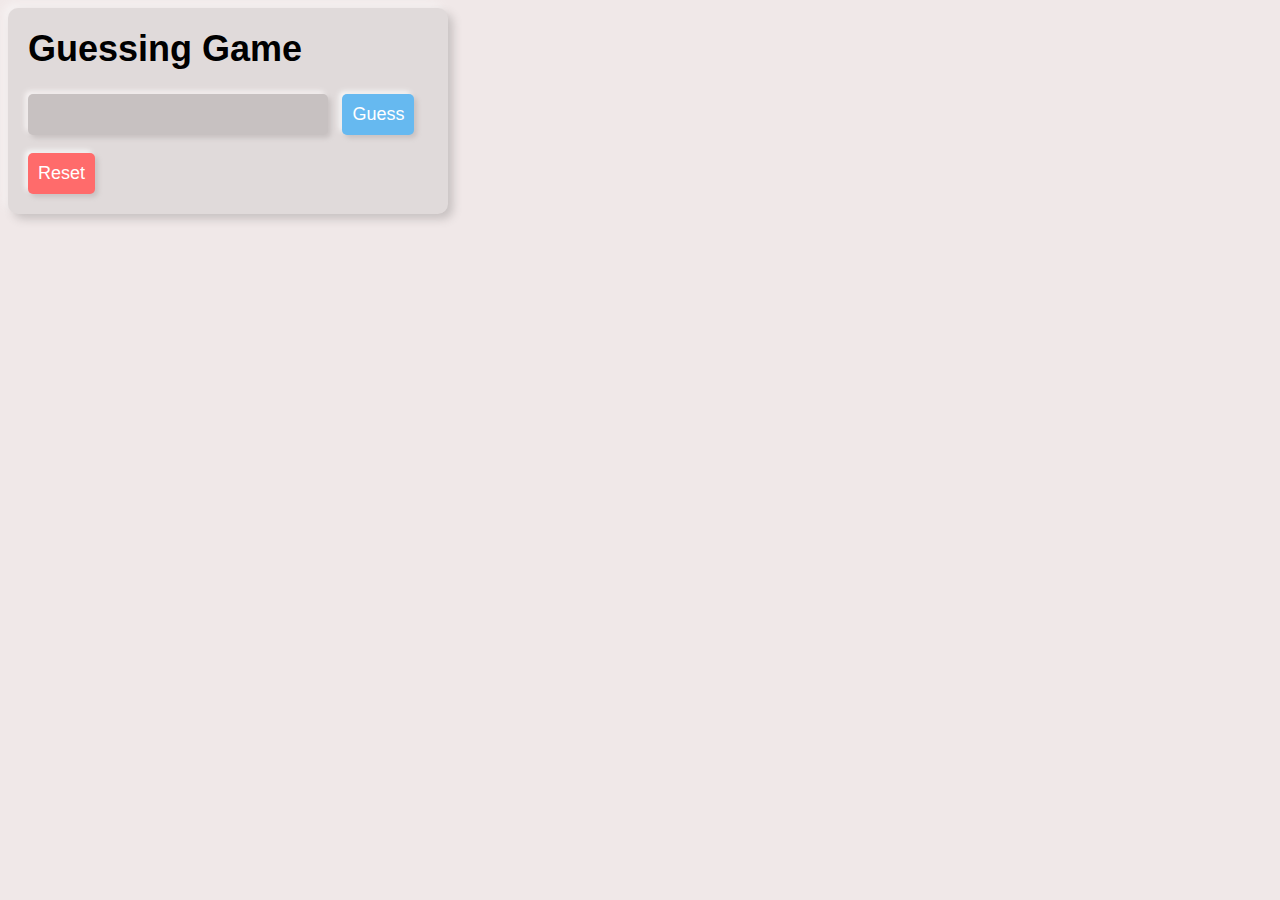
<file: guessing-game/index.html>
<!DOCTYPE html>
<html lang="en">
  <head>
    <meta charset="UTF-8" />
    <meta http-equiv="X-UA-Compatible" content="IE=edge" />
    <meta name="viewport" content="width=device-width, initial-scale=1.0" />
    <link rel="stylesheet" href="style.css" />
    <title>Guessing Game</title>
  </head>
  <body>
    <div class="container">
      <h1>Guessing Game</h1>
      <input type="number" id="guess" min="1" max="100" />
      <button id="guess-btn">Guess</button>
      <p id="message"></p>
      <button id="reset-btn">Reset</button>
    </div>
    <script src="/stopwatch/script.js"></script>
  </body>
</html>
</file>
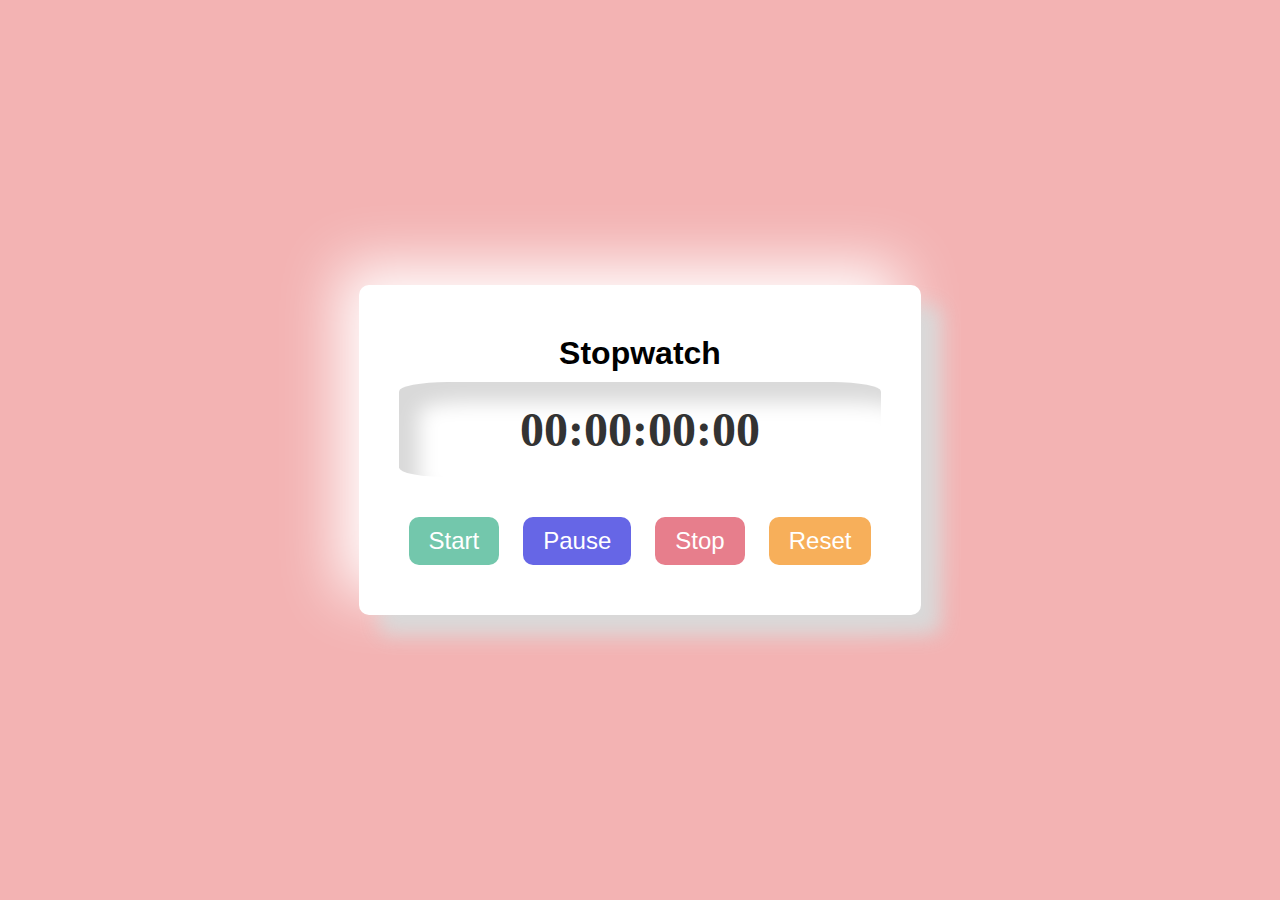
<file: stopwatch/index.html>
<!DOCTYPE html>
<html lang="en">
  <head>
    <meta charset="UTF-8" />
    <meta http-equiv="X-UA-Compatible" content="IE=edge" />
    <meta name="viewport" content="width=device-width, initial-scale=1.0" />
    <link rel="stylesheet" href="style.css" />
    <title>Stopwatch</title>
  </head>
  <body>
    <div class="container">
      <h1>Stopwatch</h1>
      <div class="display">00:00:00:00</div>
      <button class="start">Start</button>
      <button class="pause">Pause</button>
      <button class="stop">Stop</button>
      <button class="reset">Reset</button>
    </div>
    <script src="/stopwatch/script.js"></script>
  </body>
</html>
</file>
<file: guessing-game/style.css>
body {
  /* text-align: center; */
  background-color: #f0e8e8;
  font-family: Arial, Helvetica, sans-serif;
}

.container {
  background-color: #e0dada;
  padding: 20px;
  border-radius: 10px;
  box-shadow: 5px 5px 10px #c7c1c1, -5px -5px 10px #f6f2f2;
  width: 400px;
  margin-top: 100px auto;
}

h1 {
  font-size: 36px;
  margin-top: 0;
}

p {
  font-size: 18px;
  margin-top: 10px;
}

input[type="number"] {
  padding: 10px;
  font-size: 18px;
  border-radius: 5px;
  border: none;
  background-color: #c7c1c1;
  color: #ffffff;
  width: 70%;
  margin-right: 10px;
  box-shadow: 3px 3px 5px #c7c1c1, -3px -3px 5px #f6f2f2;
}

button {
  padding: 10px;
  font-size: 18px;
  border-radius: 5px;
  border: none;
  margin-right: 10px;
  box-shadow: 3px 3px 5px #c7c1c1, -3px -3px 5px #f6f6f6;
  cursor: pointer;
}

#guess-btn {
  background-color: #66b9f0;
  color: #ffffff;
}

#reset-btn {
  background-color: #ff6b6b;
  color: #ffffff;
}

#message {
  margin-top: 10px;
  font-size: 18px;
  font-weight: bold;
}
</file>
<file: stopwatch/style.css>
* {
  margin: 0;
  padding: 0;
  box-sizing: border-box;
}

body {
  background-color: #f3b3b3;
  display: flex;
  justify-content: center;
  align-items: center;
  height: 100vh;
}

.container {
  text-align: center;
  background-color: #ffffff;
  padding: 40px;
  border-radius: 10px;
  box-shadow: 20px 20px 20px #d9d9d9, -20px -20px 60px #ffffff;
}

h1 {
  font-family: Arial, Helvetica, sans-serif;
  padding: 10px;
}
.display {
  font-size: 48px;
  font-weight: bold;
  padding: 20px;
  background-color: #ffffff;
  border-radius: 10%;
  margin-bottom: 30px;
  box-shadow: inset 20px 20px 20px #d9d9d9;
  color: #333;
}

button {
  font-size: 24px;
  padding: 10px 20px;
  margin: 10px;
  border-radius: 10px;
  border: none;
  cursor: pointer;
  background-color: #fff;
  color: #333;
  transition: all 0.2s ease-in-out;
}

button:hover {
  transition: translate(5px, 5px);
  box-shadow: 5px 5px 5px #d9d9d9, -5px -5px 15px #ffffff;
}

.start {
  background-color: #73c7ac;
  color: #fff;
}
.pause {
  background-color: #6666e6;
  color: #ffffff;
}
.stop {
  background-color: #e77e8c;
  color: #ffffff;
}

.reset {
  background-color: #f7af5a;
  color: #ffffff;
}
</file>
